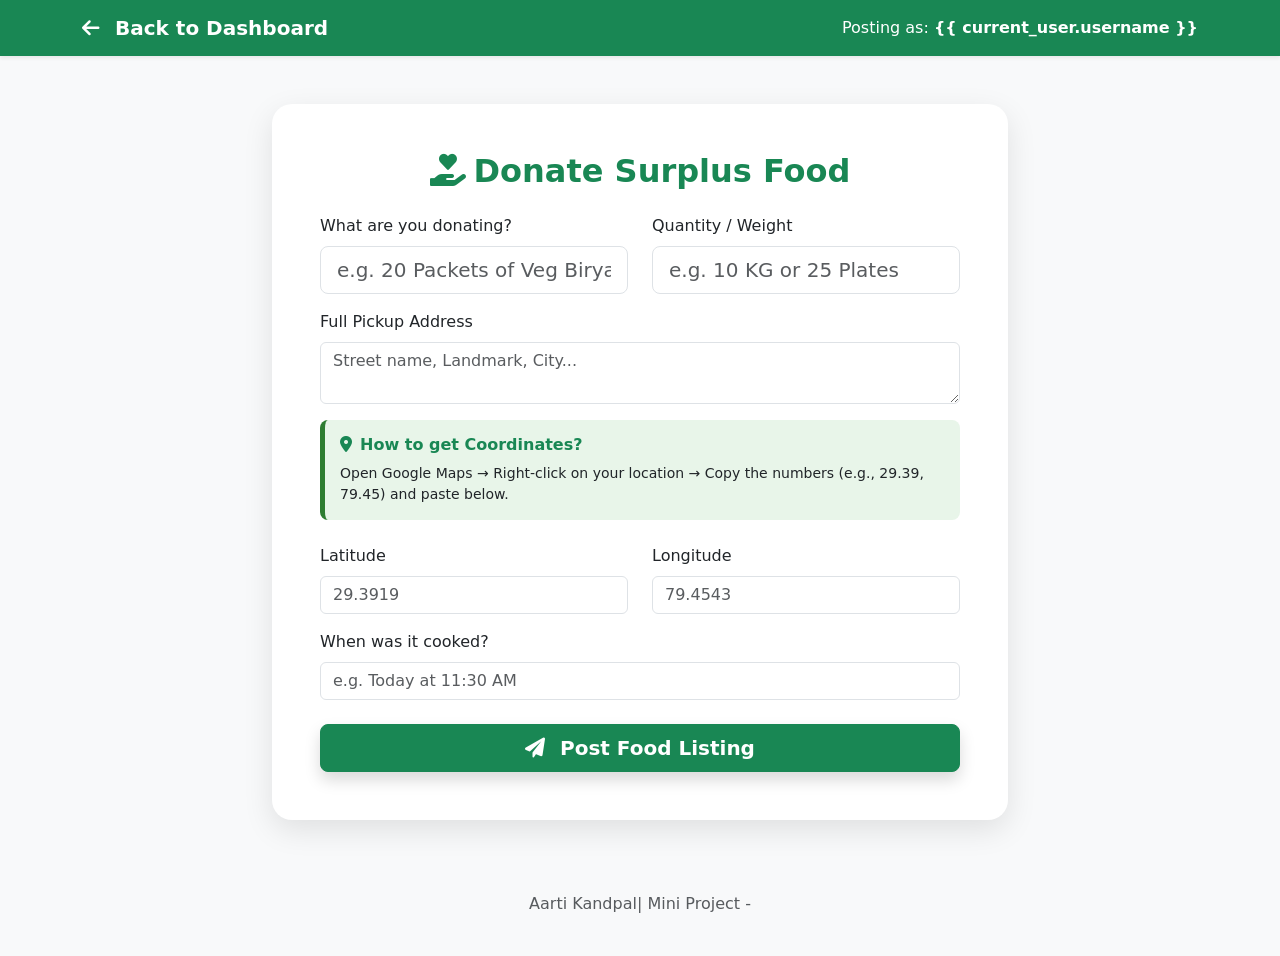
<file: donor.html>
<!DOCTYPE html>
<html lang="en">
<head>
    <title>Donate Food | Food Rescue</title>
    <link href="https://cdn.jsdelivr.net/npm/bootstrap@5.3.0/dist/css/bootstrap.min.css" rel="stylesheet">
    <link rel="stylesheet" href="https://cdnjs.cloudflare.com/ajax/libs/font-awesome/6.0.0/css/all.min.css">
    <style>
        body { background-color: #f8f9fa; }
        .donor-card {
            background: white;
            border-radius: 20px;
            border: none;
            box-shadow: 0 10px 30px rgba(0,0,0,0.1);
        }
        .form-label { fw-bold: color: #444; }
        .map-help {
            background: #e8f5e9;
            border-left: 5px solid #2e7d32;
            padding: 15px;
            border-radius: 8px;
        }
    </style>
</head>
<body>

    <nav class="navbar navbar-dark bg-success shadow-sm mb-5">
        <div class="container">
            <a class="navbar-brand fw-bold" href="/"><i class="fas fa-arrow-left me-2"></i> Back to Dashboard</a>
            <span class="navbar-text text-white">Posting as: <strong>{{ current_user.username }}</strong></span>
        </div>
    </nav>

    <div class="container mb-5">
        <div class="row justify-content-center">
            <div class="col-lg-8">
                <div class="card donor-card p-4 p-md-5">
                    <h2 class="text-center fw-bold text-success mb-4"><i class="fas fa-hand-holding-heart me-2"></i>Donate Surplus Food</h2>
                    
                    <form action="/add_food" method="POST">
                        <div class="row">
                            <div class="col-md-6 mb-3">
                                <label class="form-label font-weight-bold">What are you donating?</label>
                                <input type="text" name="name" class="form-control form-control-lg" placeholder="e.g. 20 Packets of Veg Biryani" required>
                            </div>
                            <div class="col-md-6 mb-3">
                                <label class="form-label">Quantity / Weight</label>
                                <input type="text" name="quantity" class="form-control form-control-lg" placeholder="e.g. 10 KG or 25 Plates" required>
                            </div>
                        </div>

                        <div class="mb-3">
                            <label class="form-label">Full Pickup Address</label>
                            <textarea name="address" class="form-control" rows="2" placeholder="Street name, Landmark, City..." required></textarea>
                        </div>

                        <div class="map-help mb-4">
                            <h6 class="fw-bold text-success"><i class="fas fa-map-marker-alt me-2"></i>How to get Coordinates?</h6>
                            <p class="small mb-0">Open Google Maps → Right-click on your location → Copy the numbers (e.g., 29.39, 79.45) and paste below.</p>
                        </div>

                        <div class="row">
                            <div class="col-md-6 mb-3">
                                <label class="form-label">Latitude</label>
                                <input type="text" name="lat" class="form-control" placeholder="29.3919" required>
                            </div>
                            <div class="col-md-6 mb-3">
                                <label class="form-label">Longitude</label>
                                <input type="text" name="lng" class="form-control" placeholder="79.4543" required>
                            </div>
                        </div>

                        <div class="mb-4">
                            <label class="form-label">When was it cooked?</label>
                            <input type="text" name="cooked_time" class="form-control" placeholder="e.g. Today at 11:30 AM" required>
                        </div>

                        <button type="submit" class="btn btn-success btn-lg w-100 fw-bold shadow">
                            <i class="fas fa-paper-plane me-2"></i> Post Food Listing
                        </button>
                    </form>
                </div>
            </div>
        </div>
    </div>

    <footer class="text-center text-muted py-4">
        <p>Aarti Kandpal| Mini Project -</p>
    </footer>

</body>
</html>
</file>
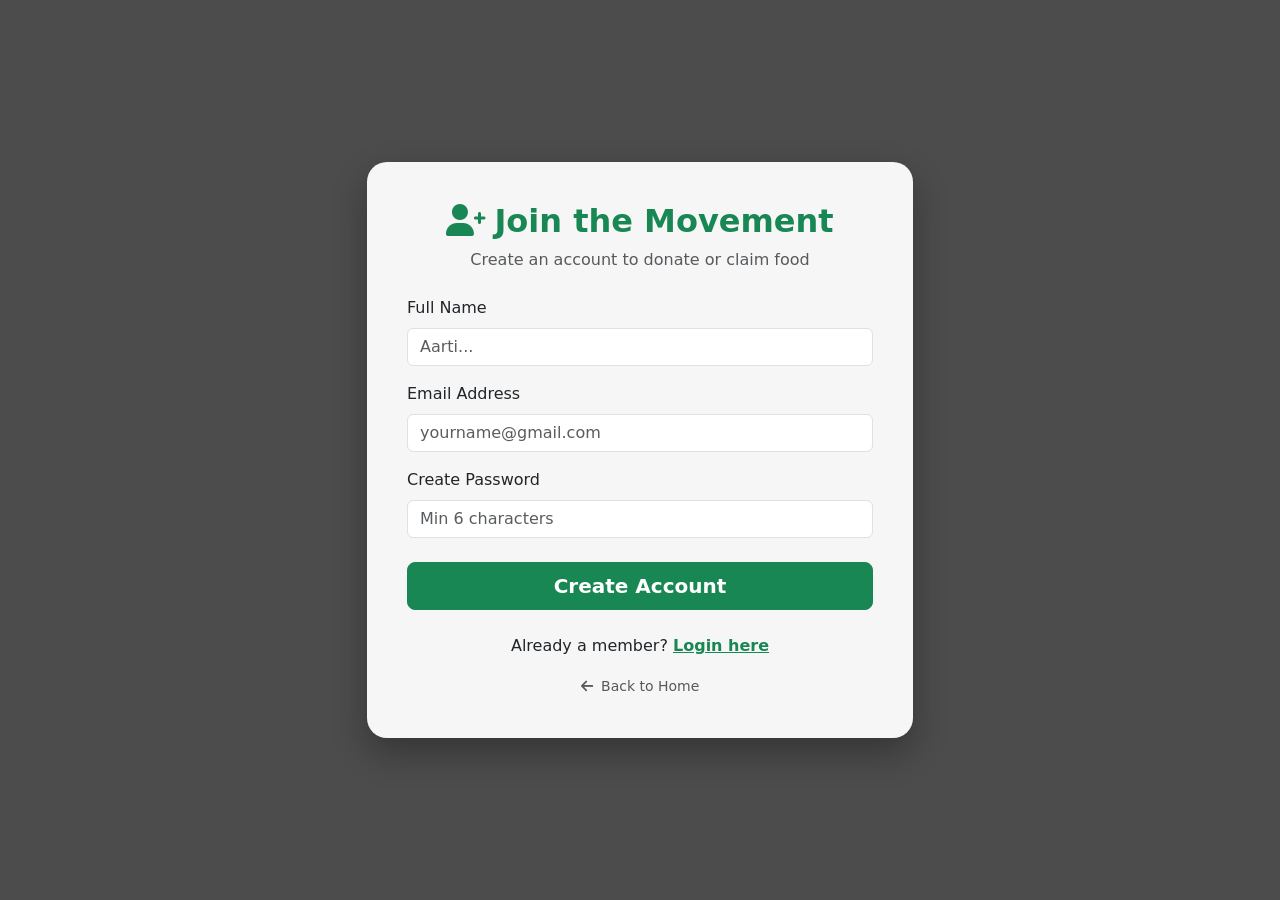
<file: register.html>
<!DOCTYPE html>
<html lang="en">
<head>
    <title>Register | Food Rescue</title>
    <link href="https://cdn.jsdelivr.net/npm/bootstrap@5.3.0/dist/css/bootstrap.min.css" rel="stylesheet">
    <link rel="stylesheet" href="https://cdnjs.cloudflare.com/ajax/libs/font-awesome/6.0.0/css/all.min.css">
    <style>
        body {
            background: linear-gradient(rgba(0,0,0,0.7), rgba(0,0,0,0.7)), 
                        url('https://images.unsplash.com/photo-1593113598332-cd288d649433?ixlib=rb-4.0.3&auto=format&fit=crop&w=1470&q=80');
            background-size: cover;
            min-height: 100vh;
            display: flex;
            align-items: center;
            padding: 40px 0;
        }
        .register-card {
            background: rgba(255, 255, 255, 0.95);
            border-radius: 20px;
            padding: 40px;
            box-shadow: 0 15px 35px rgba(0,0,0,0.3);
        }
    </style>
</head>
<body>
    <div class="container">
        <div class="row justify-content-center">
            <div class="col-md-6">
                <div class="register-card">
                    <div class="text-center mb-4">
                        <h2 class="fw-bold text-success"><i class="fas fa-user-plus me-2"></i>Join the Movement</h2>
                        <p class="text-muted">Create an account to donate or claim food</p>
                    </div>

                    <form method="POST">
                        <div class="mb-3">
                            <label class="form-label">Full Name</label>
                            <input type="text" name="username" class="form-control" placeholder="Aarti..." required>
                        </div>
                        <div class="mb-3">
                            <label class="form-label">Email Address</label>
                            <input type="email" name="email" class="form-control" placeholder="yourname@gmail.com" required>
                        </div>
                        <div class="mb-4">
                            <label class="form-label">Create Password</label>
                            <input type="password" name="password" class="form-control" placeholder="Min 6 characters" required>
                        </div>
                        <button type="submit" class="btn btn-success w-100 btn-lg fw-bold">Create Account</button>
                    </form>
                    
                    <div class="text-center mt-4">
                        <p>Already a member? <a href="{{ url_for('login') }}" class="text-success fw-bold">Login here</a></p>
                        <a href="/" class="text-muted small text-decoration-none"><i class="fas fa-arrow-left me-1"></i> Back to Home</a>
                    </div>
                </div>
            </div>
        </div>
    </div>
</body>
</html>
</file>
